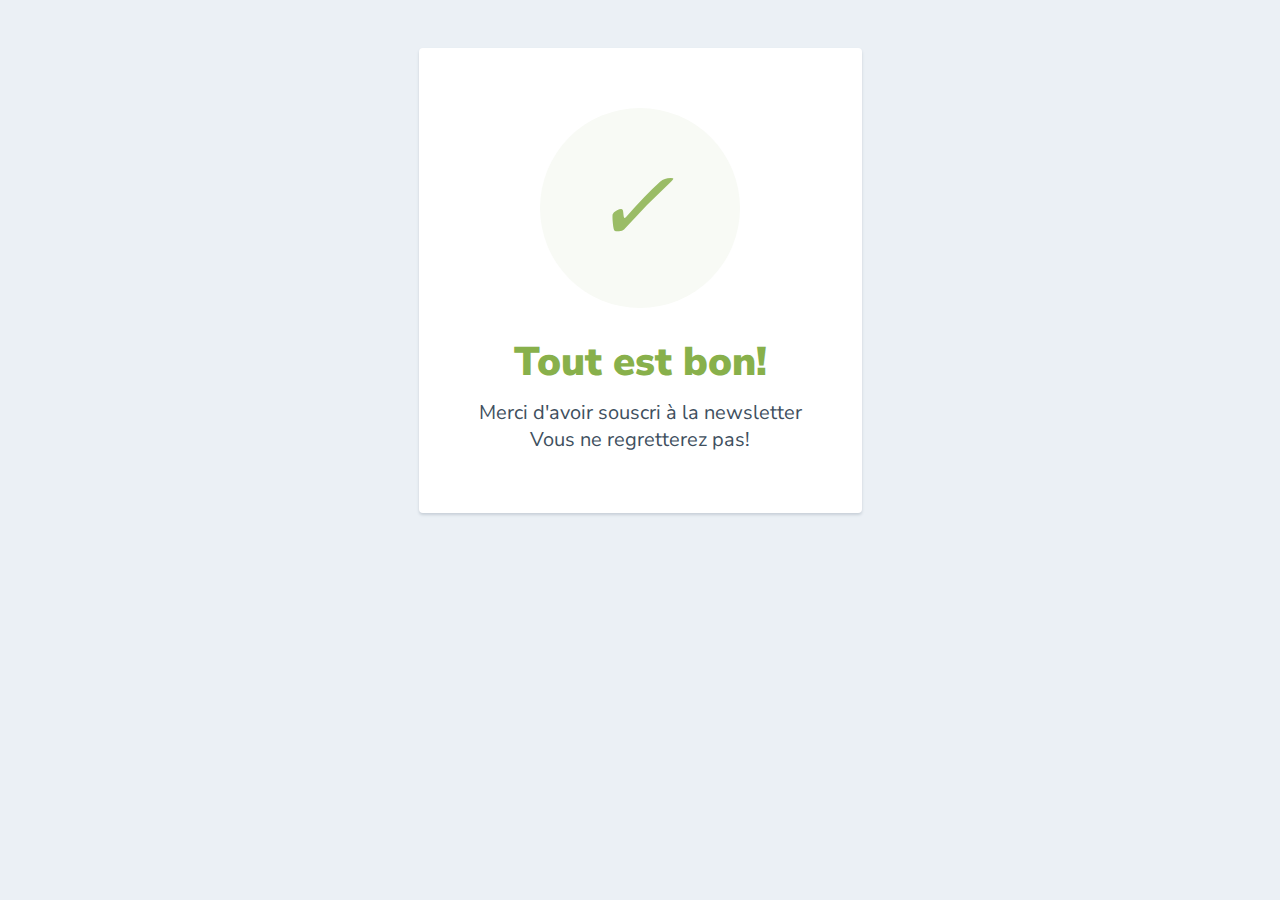
<file: templates/concert/suscribed.html>
<html>
  <head>
    <link href="https://fonts.googleapis.com/css?family=Nunito+Sans:400,400i,700,900&display=swap" rel="stylesheet">
  </head>
    <style>
      body {
        text-align: center;
        padding: 40px 0;
        background: #EBF0F5;
      }
        h1 {
          color: #88B04B;
          font-family: "Nunito Sans", "Helvetica Neue", sans-serif;
          font-weight: 900;
          font-size: 40px;
          margin-bottom: 10px;
        }
        p {
          color: #404F5E;
          font-family: "Nunito Sans", "Helvetica Neue", sans-serif;
          font-size:20px;
          margin: 0;
        }
      i {
        color: #9ABC66;
        font-size: 100px;
        line-height: 200px;
        margin-left:-15px;
      }
      .card {
        background: white;
        padding: 60px;
        border-radius: 4px;
        box-shadow: 0 2px 3px #C8D0D8;
        display: inline-block;
        margin: 0 auto;
      }
    </style>
    <body>
      <div class="card">
      <div style="border-radius:200px; height:200px; width:200px; background: #F8FAF5; margin:0 auto;">
        <i class="checkmark">✓</i>
      </div>
        <h1>Tout est bon!</h1>
        <p>Merci d'avoir souscri à la newsletter<br/> Vous ne regretterez pas!</p>
      </div>
    </body>
</html>
</file>
